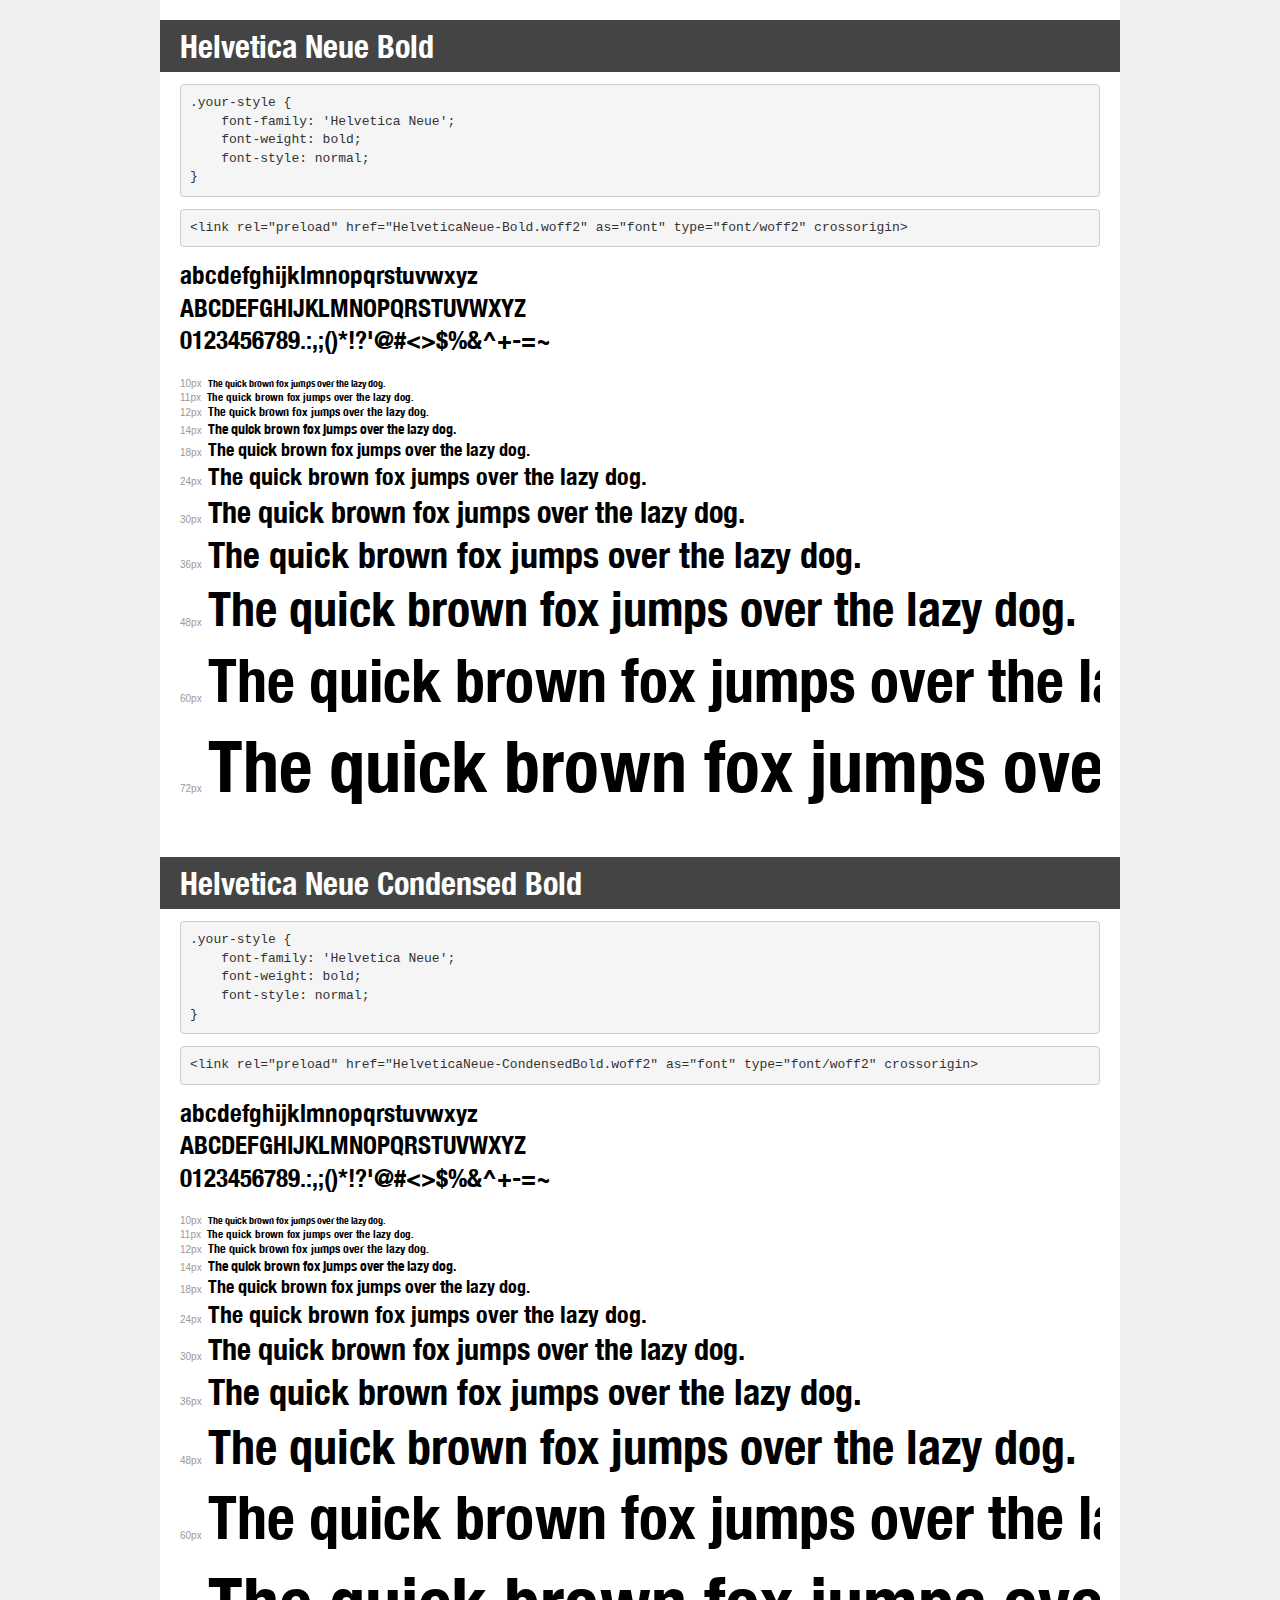
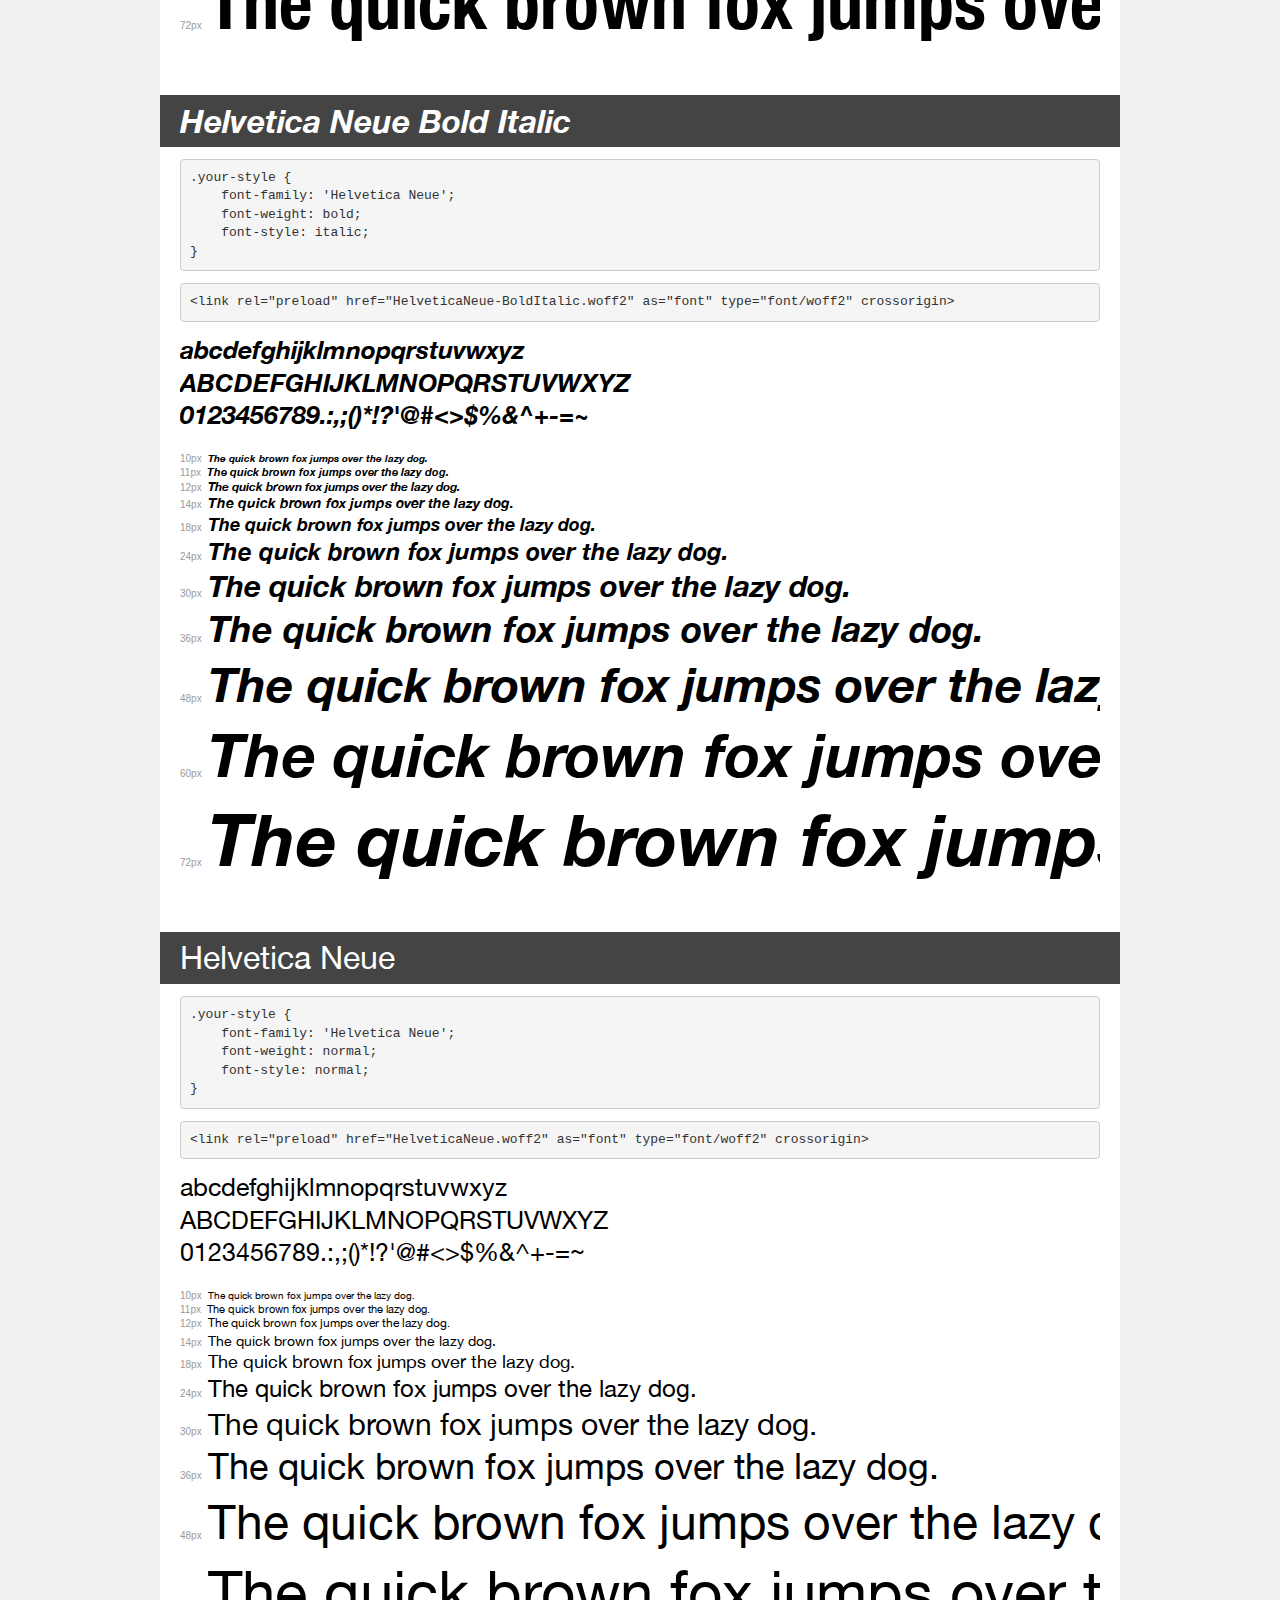
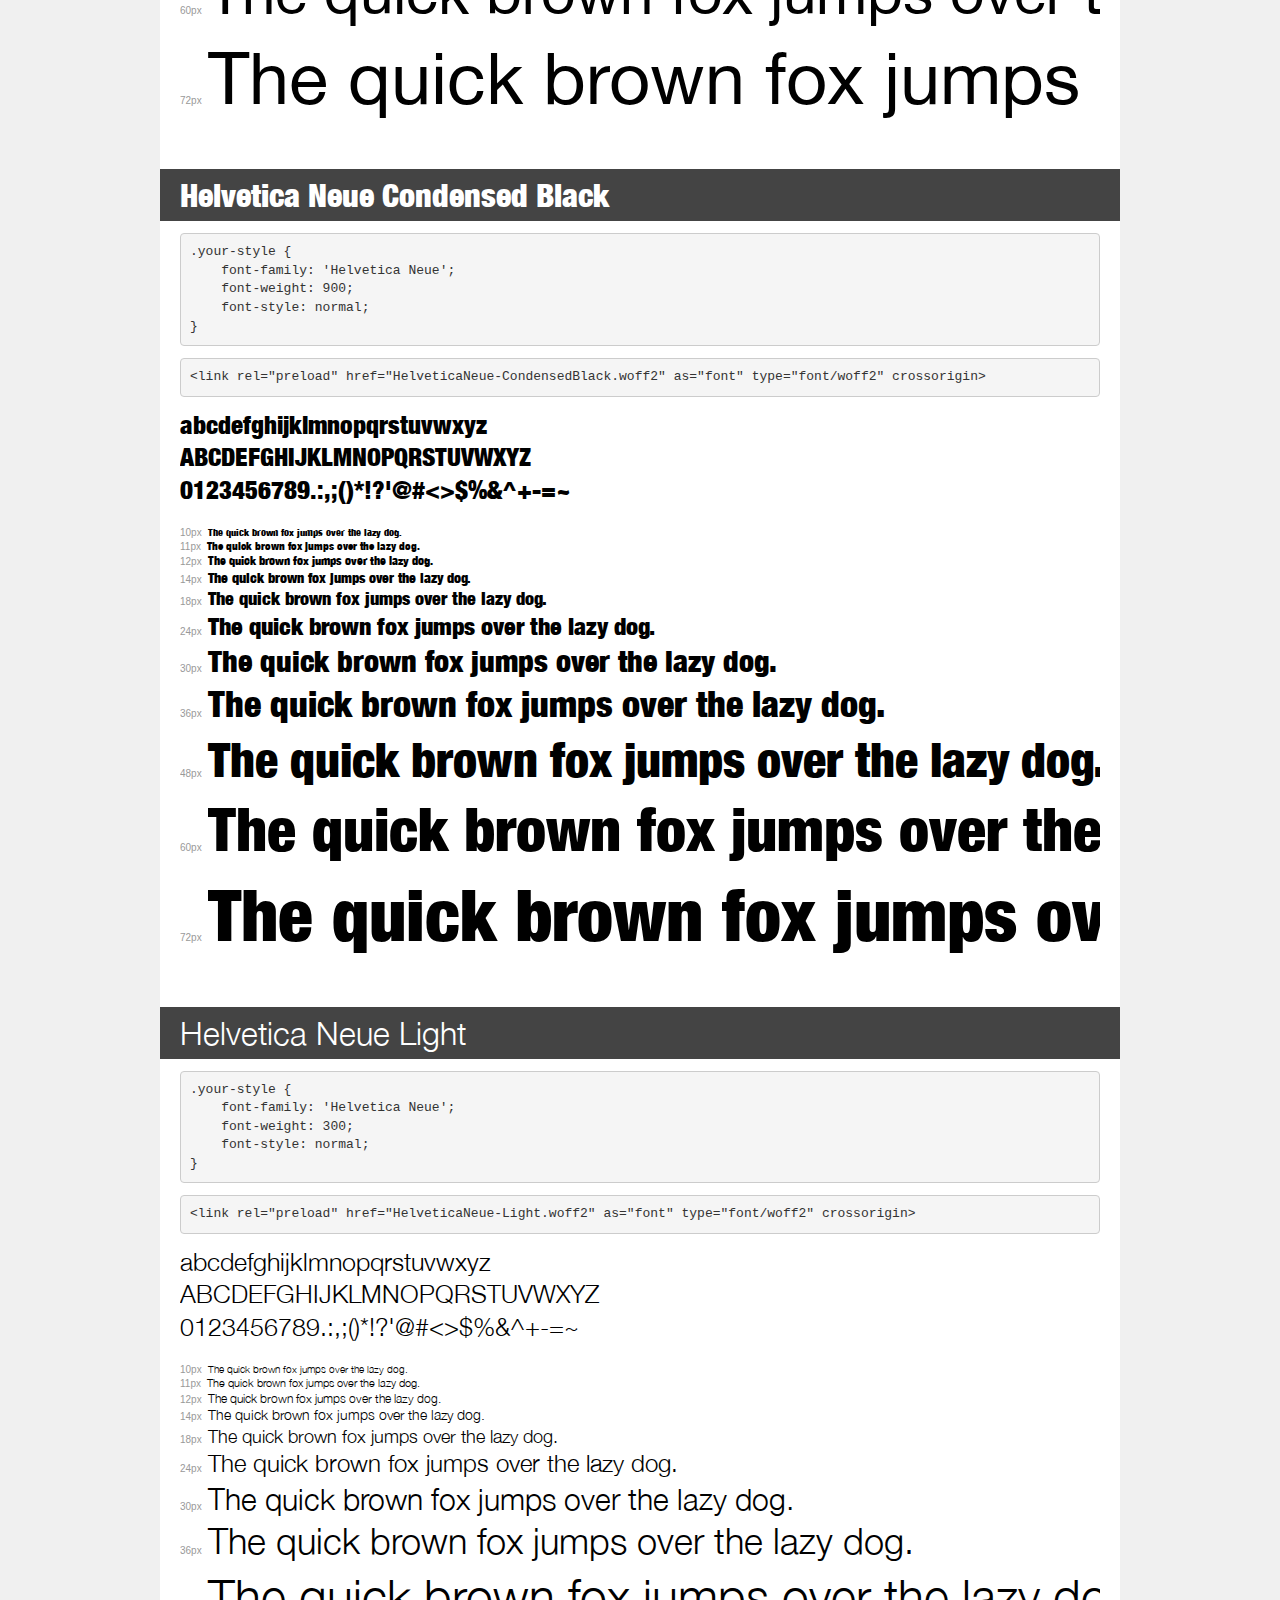
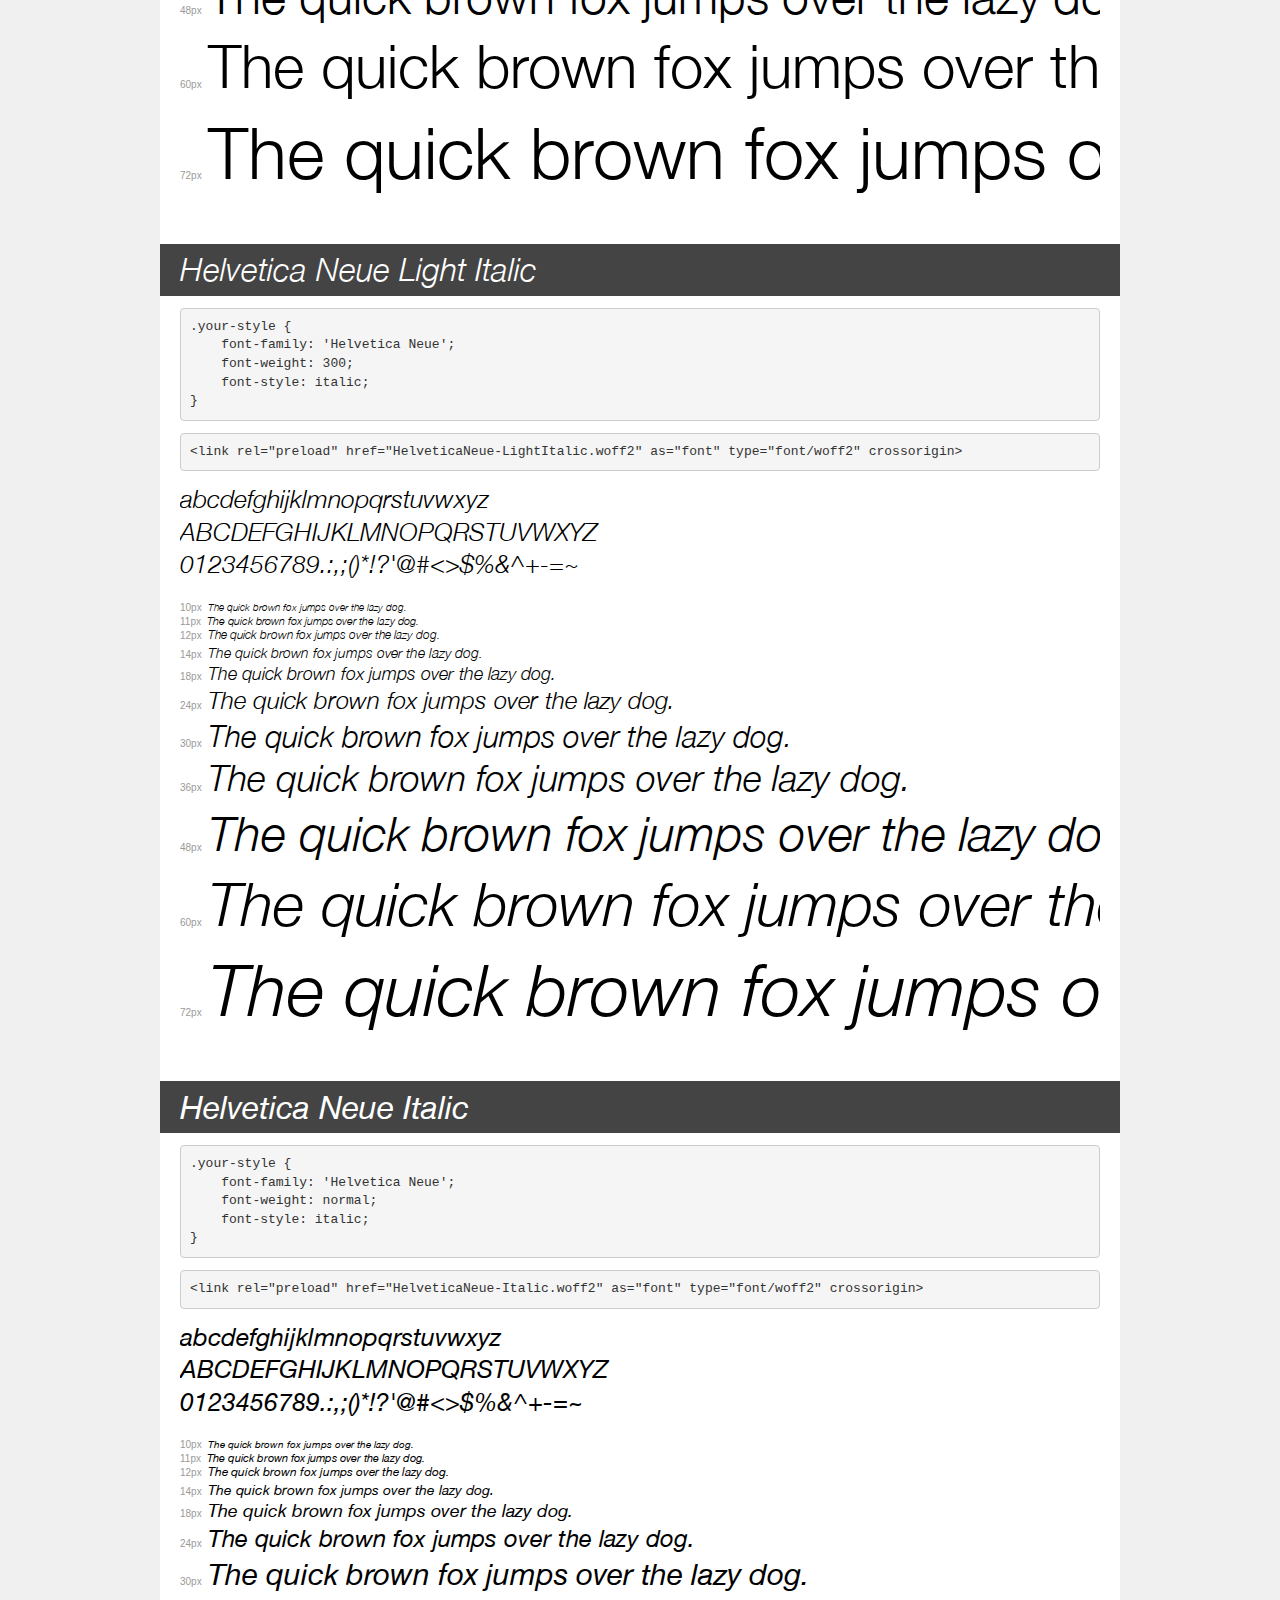
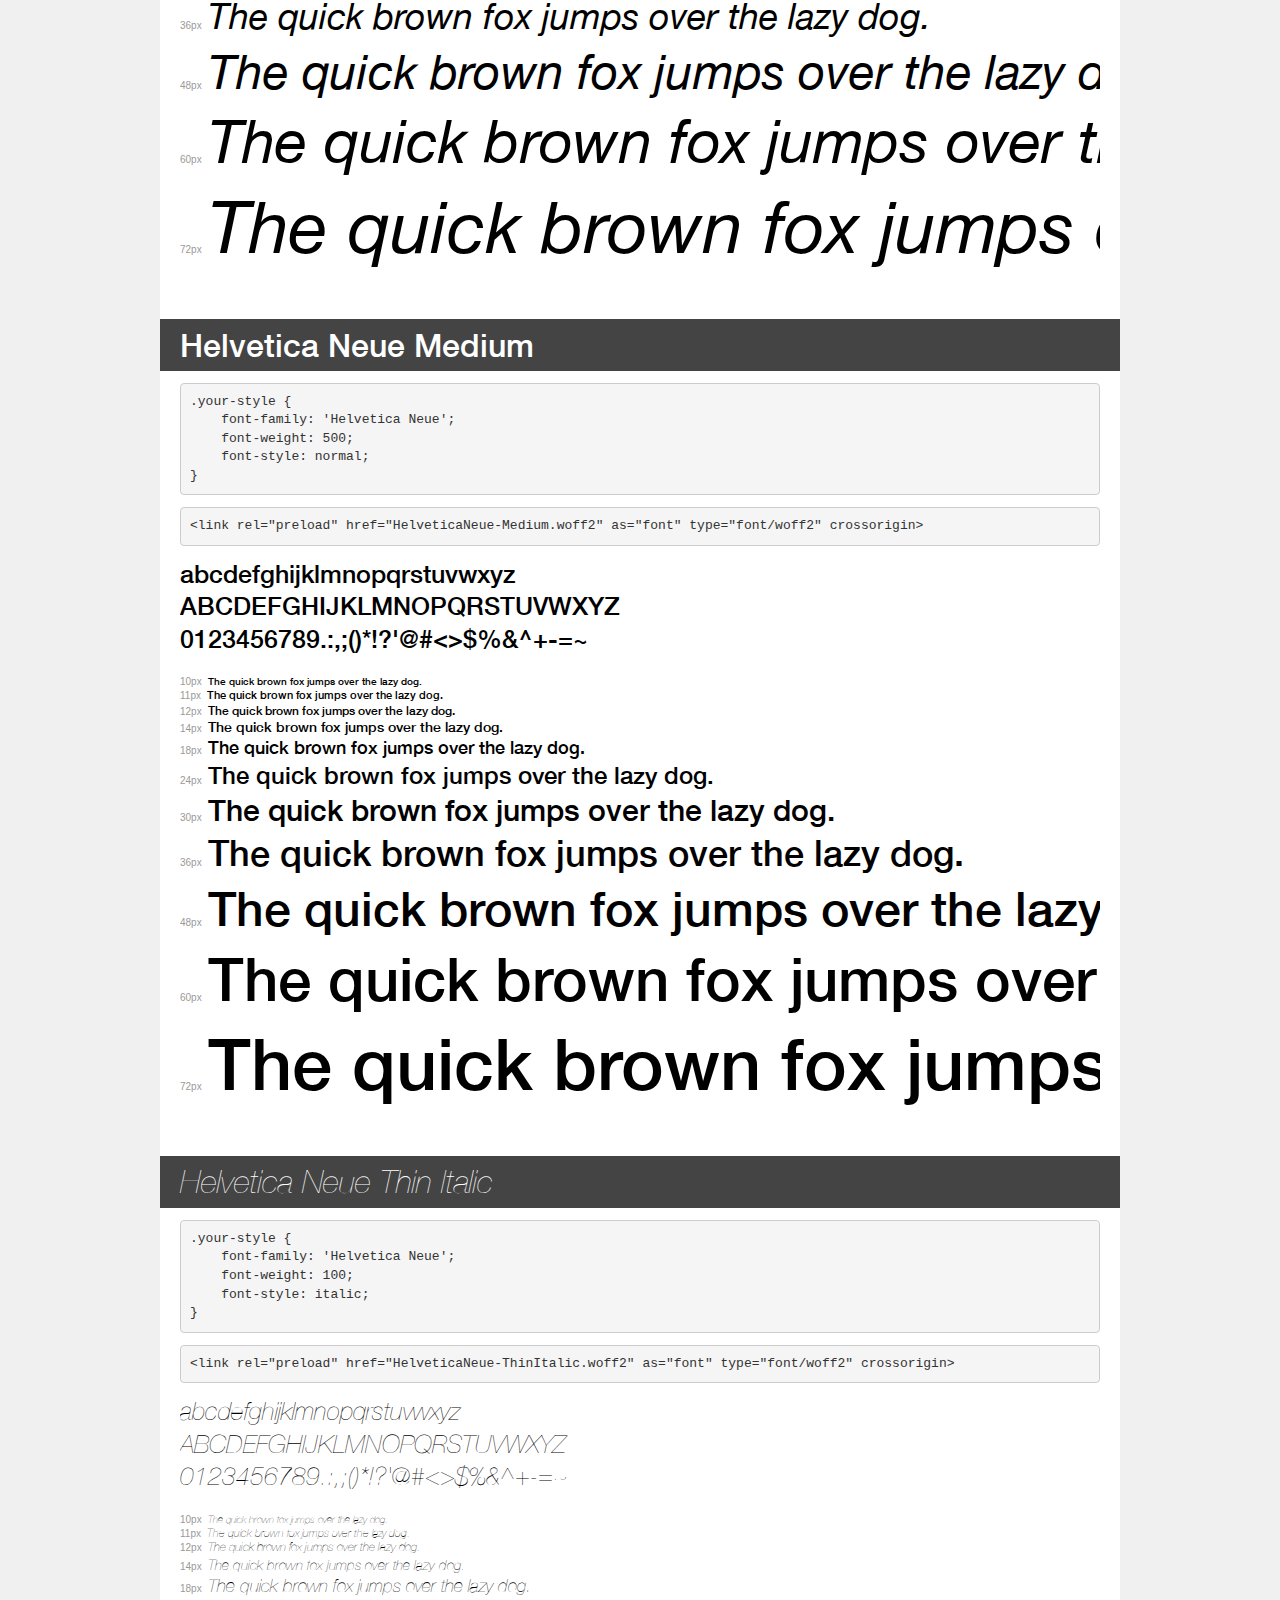
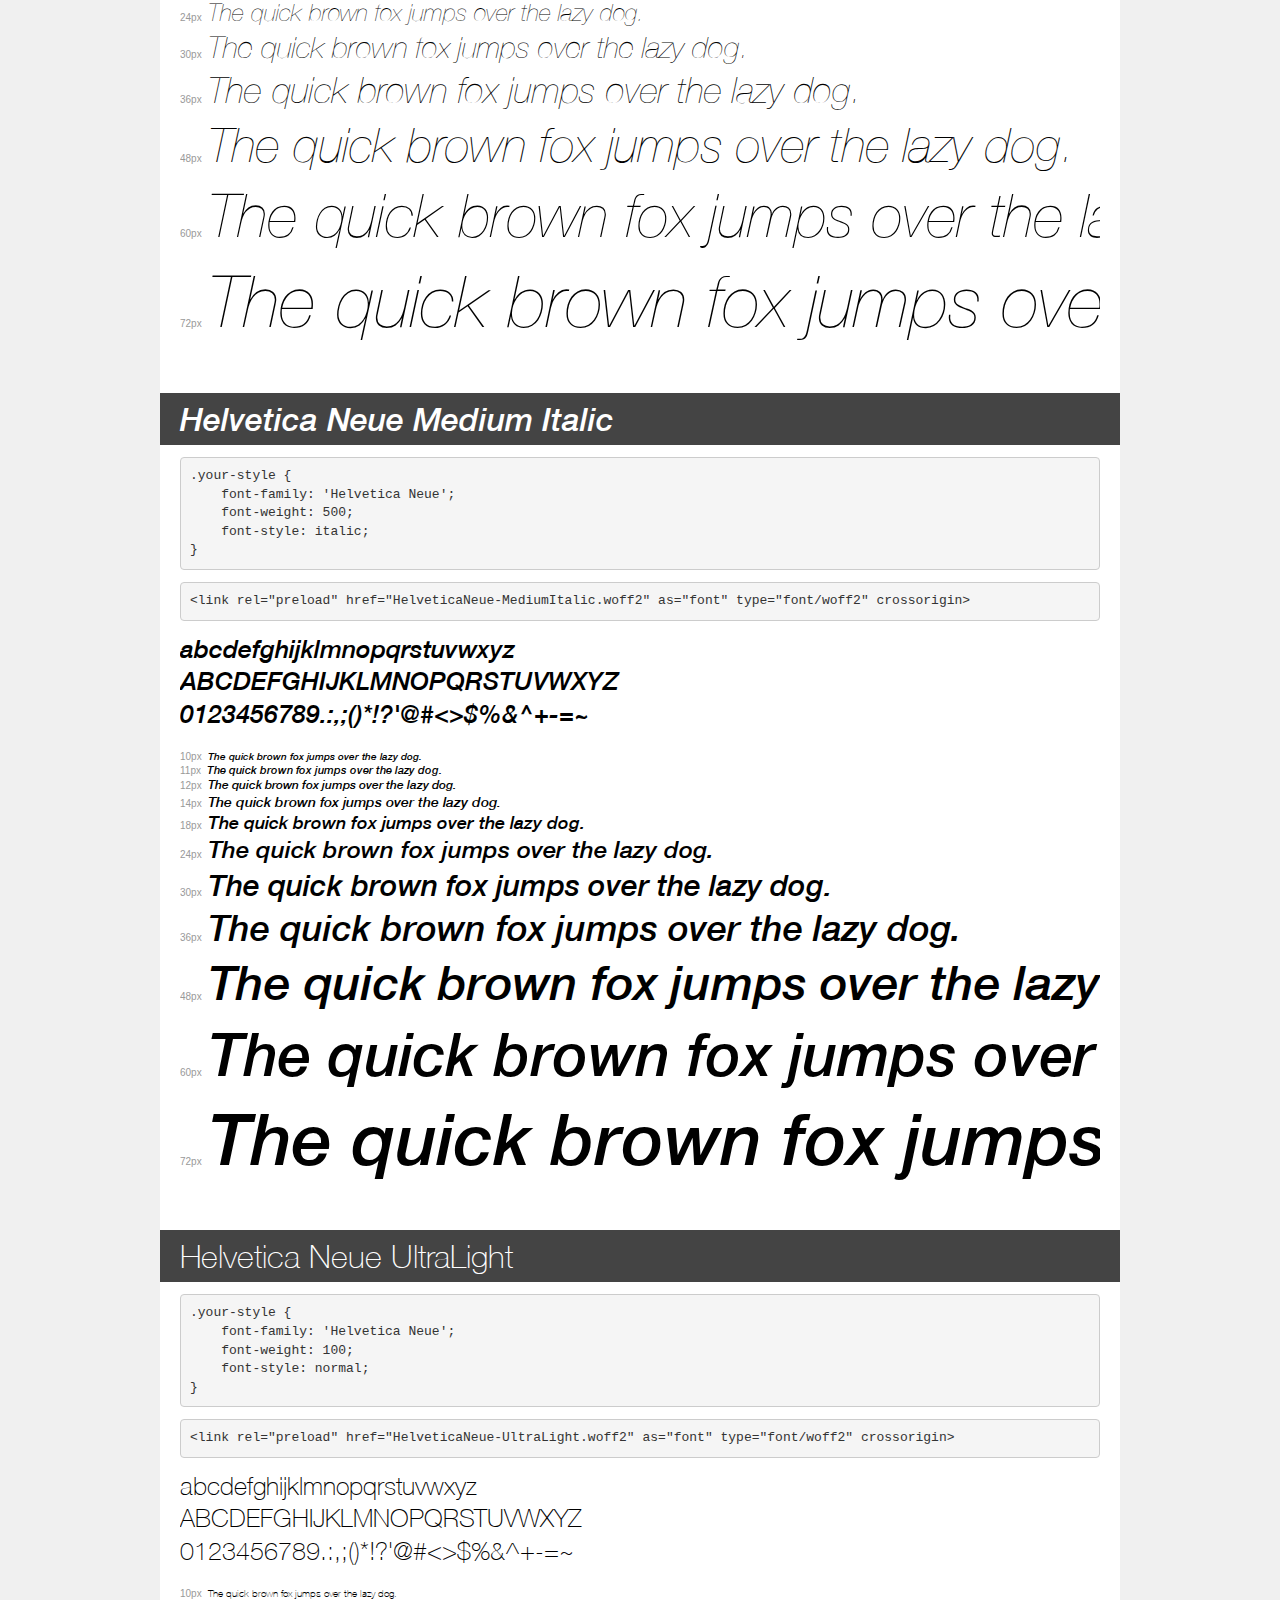
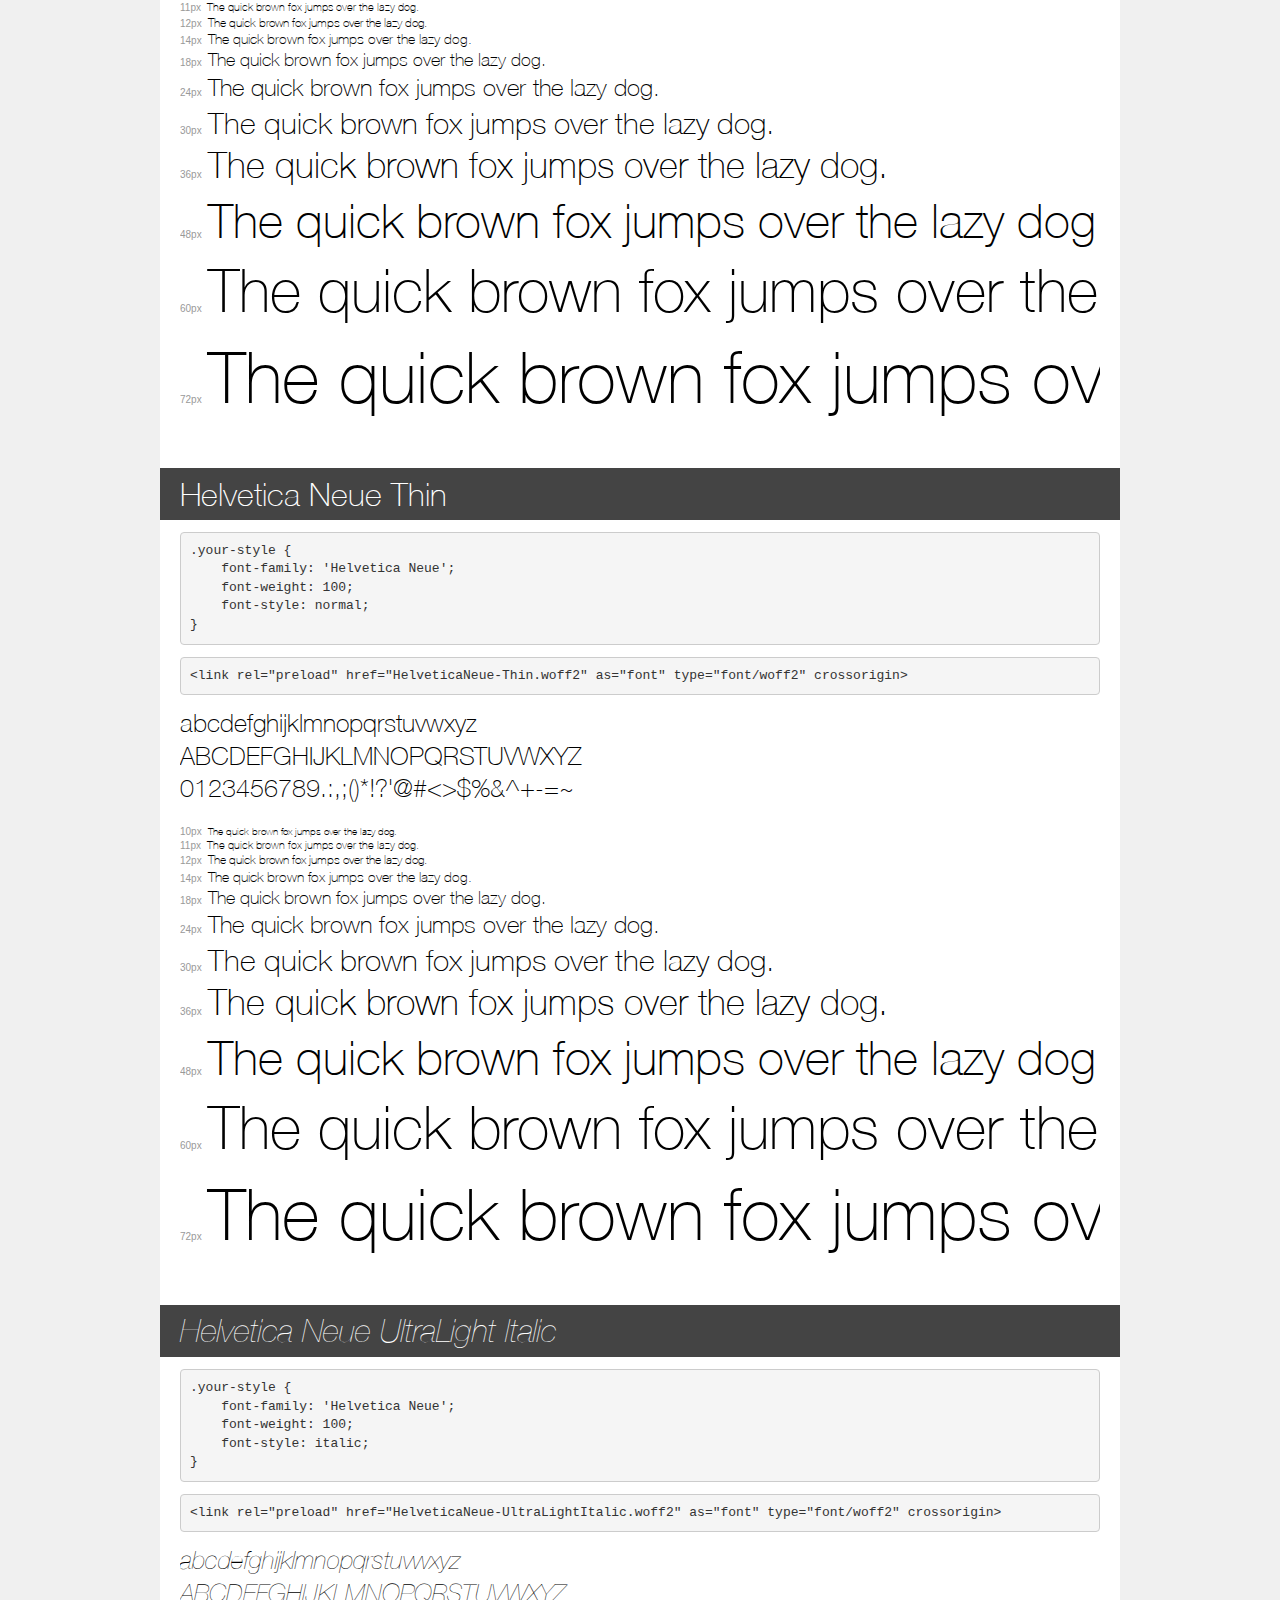
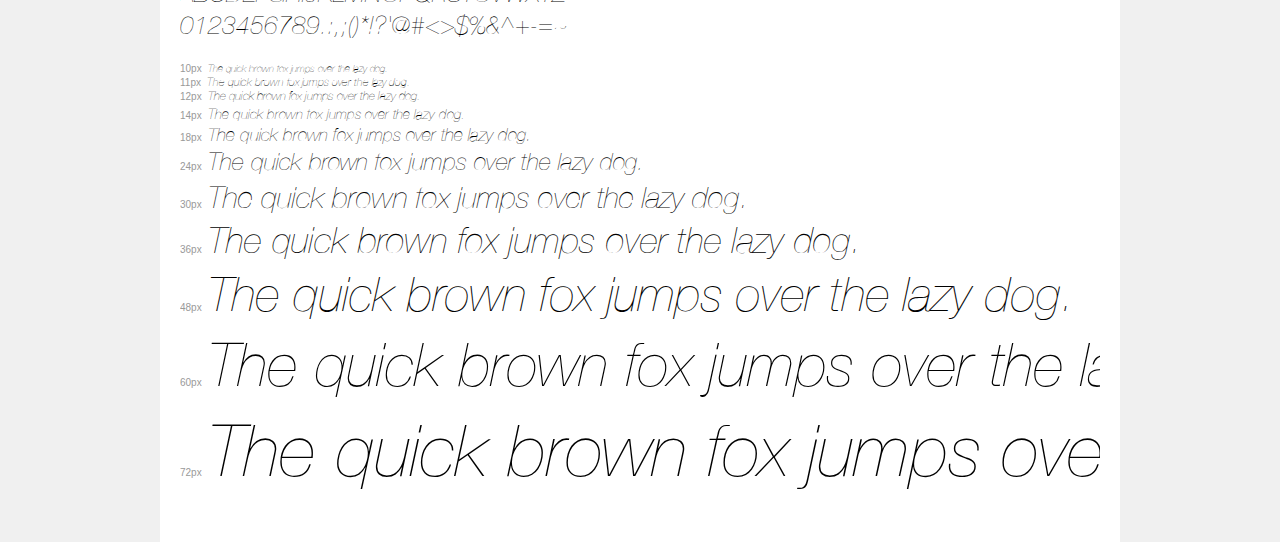
<file: font/HelveticaNeue-woff/demo.html>
<!DOCTYPE html>
<html lang="en">
<head>
    <meta charset="utf-8">
    <meta http-equiv="X-UA-Compatible" content="IE=edge">
    <meta name="viewport" content="width=device-width, initial-scale=1">
    <meta name="robots" content="noindex, noarchive">
    <meta name="format-detection" content="telephone=no">
    <title>Transfonter demo</title>
    <link href="stylesheet.css" rel="stylesheet">
    <style>
        /*
        http://meyerweb.com/eric/tools/css/reset/
        v2.0 | 20110126
        License: none (public domain)
        */
        html, body, div, span, applet, object, iframe,
        h1, h2, h3, h4, h5, h6, p, blockquote, pre,
        a, abbr, acronym, address, big, cite, code,
        del, dfn, em, img, ins, kbd, q, s, samp,
        small, strike, strong, sub, sup, tt, var,
        b, u, i, center,
        dl, dt, dd, ol, ul, li,
        fieldset, form, label, legend,
        table, caption, tbody, tfoot, thead, tr, th, td,
        article, aside, canvas, details, embed,
        figure, figcaption, footer, header, hgroup,
        menu, nav, output, ruby, section, summary,
        time, mark, audio, video {
            margin: 0;
            padding: 0;
            border: 0;
            font-size: 100%;
            font: inherit;
            vertical-align: baseline;
        }
        /* HTML5 display-role reset for older browsers */
        article, aside, details, figcaption, figure,
        footer, header, hgroup, menu, nav, section {
            display: block;
        }
        body {
            line-height: 1;
        }
        ol, ul {
            list-style: none;
        }
        blockquote, q {
            quotes: none;
        }
        blockquote:before, blockquote:after,
        q:before, q:after {
            content: '';
            content: none;
        }
        table {
            border-collapse: collapse;
            border-spacing: 0;
        }
        /* demo styles */
        body {
            background: #f0f0f0;
            color: #000;
        }
        .page {
            background: #fff;
            width: 920px;
            margin: 0 auto;
            padding: 20px 20px 0 20px;
            overflow: hidden;
        }
        .font-container {
            overflow-x: auto;
            overflow-y: hidden;
            margin-bottom: 40px;
            line-height: 1.3;
            white-space: nowrap;
            padding-bottom: 5px;
        }
        h1 {
            position: relative;
            background: #444;
            font-size: 32px;
            color: #fff;
            padding: 10px 20px;
            margin: 0 -20px 12px -20px;
        }
        .letters {
            font-size: 25px;
            margin-bottom: 20px;
        }
        .s10:before {
            content: '10px';
        }
        .s11:before {
            content: '11px';
        }
        .s12:before {
            content: '12px';
        }
        .s14:before {
            content: '14px';
        }
        .s18:before {
            content: '18px';
        }
        .s24:before {
            content: '24px';
        }
        .s30:before {
            content: '30px';
        }
        .s36:before {
            content: '36px';
        }
        .s48:before {
            content: '48px';
        }
        .s60:before {
            content: '60px';
        }
        .s72:before {
            content: '72px';
        }
        .s10:before, .s11:before, .s12:before, .s14:before,
        .s18:before, .s24:before, .s30:before, .s36:before,
        .s48:before, .s60:before, .s72:before {
            font-family: Arial, sans-serif;
            font-size: 10px;
            font-weight: normal;
            font-style: normal;
            color: #999;
            padding-right: 6px;
        }
        pre {
            display: block;
            padding: 9px;
            margin: 0 0 12px;
            font-family: Monaco, Menlo, Consolas, "Courier New", monospace;
            font-size: 13px;
            line-height: 1.428571429;
            color: #333;
            font-weight: normal;
            font-style: normal;
            background-color: #f5f5f5;
            border: 1px solid #ccc;
            overflow-x: auto;
            border-radius: 4px;
        }
        /* responsive */
        @media (max-width: 959px) {
            .page {
                width: auto;
                margin: 0;
            }
        }
    </style>
</head>
<body>
<div class="page">
    <div class="demo">
        <h1 style="font-family: 'Helvetica Neue'; font-weight: bold; font-style: normal;">Helvetica Neue Bold</h1>
        <pre title="Usage">.your-style {
    font-family: 'Helvetica Neue';
    font-weight: bold;
    font-style: normal;
}</pre>
        <pre title="Preload (optional)">
&lt;link rel=&quot;preload&quot; href=&quot;HelveticaNeue-Bold.woff2&quot; as=&quot;font&quot; type=&quot;font/woff2&quot; crossorigin&gt;</pre>
        <div class="font-container" style="font-family: 'Helvetica Neue'; font-weight: bold; font-style: normal;">
            <p class="letters">
                abcdefghijklmnopqrstuvwxyz<br>
ABCDEFGHIJKLMNOPQRSTUVWXYZ<br>
                0123456789.:,;()*!?'@#&lt;&gt;$%&^+-=~
            </p>
            <p class="s10" style="font-size: 10px;">The quick brown fox jumps over the lazy dog.</p>
            <p class="s11" style="font-size: 11px;">The quick brown fox jumps over the lazy dog.</p>
            <p class="s12" style="font-size: 12px;">The quick brown fox jumps over the lazy dog.</p>
            <p class="s14" style="font-size: 14px;">The quick brown fox jumps over the lazy dog.</p>
            <p class="s18" style="font-size: 18px;">The quick brown fox jumps over the lazy dog.</p>
            <p class="s24" style="font-size: 24px;">The quick brown fox jumps over the lazy dog.</p>
            <p class="s30" style="font-size: 30px;">The quick brown fox jumps over the lazy dog.</p>
            <p class="s36" style="font-size: 36px;">The quick brown fox jumps over the lazy dog.</p>
            <p class="s48" style="font-size: 48px;">The quick brown fox jumps over the lazy dog.</p>
            <p class="s60" style="font-size: 60px;">The quick brown fox jumps over the lazy dog.</p>
            <p class="s72" style="font-size: 72px;">The quick brown fox jumps over the lazy dog.</p>
        </div>
    </div>

    <div class="demo">
        <h1 style="font-family: 'Helvetica Neue'; font-weight: bold; font-style: normal;">Helvetica Neue Condensed Bold</h1>
        <pre title="Usage">.your-style {
    font-family: 'Helvetica Neue';
    font-weight: bold;
    font-style: normal;
}</pre>
        <pre title="Preload (optional)">
&lt;link rel=&quot;preload&quot; href=&quot;HelveticaNeue-CondensedBold.woff2&quot; as=&quot;font&quot; type=&quot;font/woff2&quot; crossorigin&gt;</pre>
        <div class="font-container" style="font-family: 'Helvetica Neue'; font-weight: bold; font-style: normal;">
            <p class="letters">
                abcdefghijklmnopqrstuvwxyz<br>
ABCDEFGHIJKLMNOPQRSTUVWXYZ<br>
                0123456789.:,;()*!?'@#&lt;&gt;$%&^+-=~
            </p>
            <p class="s10" style="font-size: 10px;">The quick brown fox jumps over the lazy dog.</p>
            <p class="s11" style="font-size: 11px;">The quick brown fox jumps over the lazy dog.</p>
            <p class="s12" style="font-size: 12px;">The quick brown fox jumps over the lazy dog.</p>
            <p class="s14" style="font-size: 14px;">The quick brown fox jumps over the lazy dog.</p>
            <p class="s18" style="font-size: 18px;">The quick brown fox jumps over the lazy dog.</p>
            <p class="s24" style="font-size: 24px;">The quick brown fox jumps over the lazy dog.</p>
            <p class="s30" style="font-size: 30px;">The quick brown fox jumps over the lazy dog.</p>
            <p class="s36" style="font-size: 36px;">The quick brown fox jumps over the lazy dog.</p>
            <p class="s48" style="font-size: 48px;">The quick brown fox jumps over the lazy dog.</p>
            <p class="s60" style="font-size: 60px;">The quick brown fox jumps over the lazy dog.</p>
            <p class="s72" style="font-size: 72px;">The quick brown fox jumps over the lazy dog.</p>
        </div>
    </div>

    <div class="demo">
        <h1 style="font-family: 'Helvetica Neue'; font-weight: bold; font-style: italic;">Helvetica Neue Bold Italic</h1>
        <pre title="Usage">.your-style {
    font-family: 'Helvetica Neue';
    font-weight: bold;
    font-style: italic;
}</pre>
        <pre title="Preload (optional)">
&lt;link rel=&quot;preload&quot; href=&quot;HelveticaNeue-BoldItalic.woff2&quot; as=&quot;font&quot; type=&quot;font/woff2&quot; crossorigin&gt;</pre>
        <div class="font-container" style="font-family: 'Helvetica Neue'; font-weight: bold; font-style: italic;">
            <p class="letters">
                abcdefghijklmnopqrstuvwxyz<br>
ABCDEFGHIJKLMNOPQRSTUVWXYZ<br>
                0123456789.:,;()*!?'@#&lt;&gt;$%&^+-=~
            </p>
            <p class="s10" style="font-size: 10px;">The quick brown fox jumps over the lazy dog.</p>
            <p class="s11" style="font-size: 11px;">The quick brown fox jumps over the lazy dog.</p>
            <p class="s12" style="font-size: 12px;">The quick brown fox jumps over the lazy dog.</p>
            <p class="s14" style="font-size: 14px;">The quick brown fox jumps over the lazy dog.</p>
            <p class="s18" style="font-size: 18px;">The quick brown fox jumps over the lazy dog.</p>
            <p class="s24" style="font-size: 24px;">The quick brown fox jumps over the lazy dog.</p>
            <p class="s30" style="font-size: 30px;">The quick brown fox jumps over the lazy dog.</p>
            <p class="s36" style="font-size: 36px;">The quick brown fox jumps over the lazy dog.</p>
            <p class="s48" style="font-size: 48px;">The quick brown fox jumps over the lazy dog.</p>
            <p class="s60" style="font-size: 60px;">The quick brown fox jumps over the lazy dog.</p>
            <p class="s72" style="font-size: 72px;">The quick brown fox jumps over the lazy dog.</p>
        </div>
    </div>

    <div class="demo">
        <h1 style="font-family: 'Helvetica Neue'; font-weight: normal; font-style: normal;">Helvetica Neue</h1>
        <pre title="Usage">.your-style {
    font-family: 'Helvetica Neue';
    font-weight: normal;
    font-style: normal;
}</pre>
        <pre title="Preload (optional)">
&lt;link rel=&quot;preload&quot; href=&quot;HelveticaNeue.woff2&quot; as=&quot;font&quot; type=&quot;font/woff2&quot; crossorigin&gt;</pre>
        <div class="font-container" style="font-family: 'Helvetica Neue'; font-weight: normal; font-style: normal;">
            <p class="letters">
                abcdefghijklmnopqrstuvwxyz<br>
ABCDEFGHIJKLMNOPQRSTUVWXYZ<br>
                0123456789.:,;()*!?'@#&lt;&gt;$%&^+-=~
            </p>
            <p class="s10" style="font-size: 10px;">The quick brown fox jumps over the lazy dog.</p>
            <p class="s11" style="font-size: 11px;">The quick brown fox jumps over the lazy dog.</p>
            <p class="s12" style="font-size: 12px;">The quick brown fox jumps over the lazy dog.</p>
            <p class="s14" style="font-size: 14px;">The quick brown fox jumps over the lazy dog.</p>
            <p class="s18" style="font-size: 18px;">The quick brown fox jumps over the lazy dog.</p>
            <p class="s24" style="font-size: 24px;">The quick brown fox jumps over the lazy dog.</p>
            <p class="s30" style="font-size: 30px;">The quick brown fox jumps over the lazy dog.</p>
            <p class="s36" style="font-size: 36px;">The quick brown fox jumps over the lazy dog.</p>
            <p class="s48" style="font-size: 48px;">The quick brown fox jumps over the lazy dog.</p>
            <p class="s60" style="font-size: 60px;">The quick brown fox jumps over the lazy dog.</p>
            <p class="s72" style="font-size: 72px;">The quick brown fox jumps over the lazy dog.</p>
        </div>
    </div>

    <div class="demo">
        <h1 style="font-family: 'Helvetica Neue'; font-weight: 900; font-style: normal;">Helvetica Neue Condensed Black</h1>
        <pre title="Usage">.your-style {
    font-family: 'Helvetica Neue';
    font-weight: 900;
    font-style: normal;
}</pre>
        <pre title="Preload (optional)">
&lt;link rel=&quot;preload&quot; href=&quot;HelveticaNeue-CondensedBlack.woff2&quot; as=&quot;font&quot; type=&quot;font/woff2&quot; crossorigin&gt;</pre>
        <div class="font-container" style="font-family: 'Helvetica Neue'; font-weight: 900; font-style: normal;">
            <p class="letters">
                abcdefghijklmnopqrstuvwxyz<br>
ABCDEFGHIJKLMNOPQRSTUVWXYZ<br>
                0123456789.:,;()*!?'@#&lt;&gt;$%&^+-=~
            </p>
            <p class="s10" style="font-size: 10px;">The quick brown fox jumps over the lazy dog.</p>
            <p class="s11" style="font-size: 11px;">The quick brown fox jumps over the lazy dog.</p>
            <p class="s12" style="font-size: 12px;">The quick brown fox jumps over the lazy dog.</p>
            <p class="s14" style="font-size: 14px;">The quick brown fox jumps over the lazy dog.</p>
            <p class="s18" style="font-size: 18px;">The quick brown fox jumps over the lazy dog.</p>
            <p class="s24" style="font-size: 24px;">The quick brown fox jumps over the lazy dog.</p>
            <p class="s30" style="font-size: 30px;">The quick brown fox jumps over the lazy dog.</p>
            <p class="s36" style="font-size: 36px;">The quick brown fox jumps over the lazy dog.</p>
            <p class="s48" style="font-size: 48px;">The quick brown fox jumps over the lazy dog.</p>
            <p class="s60" style="font-size: 60px;">The quick brown fox jumps over the lazy dog.</p>
            <p class="s72" style="font-size: 72px;">The quick brown fox jumps over the lazy dog.</p>
        </div>
    </div>

    <div class="demo">
        <h1 style="font-family: 'Helvetica Neue'; font-weight: 300; font-style: normal;">Helvetica Neue Light</h1>
        <pre title="Usage">.your-style {
    font-family: 'Helvetica Neue';
    font-weight: 300;
    font-style: normal;
}</pre>
        <pre title="Preload (optional)">
&lt;link rel=&quot;preload&quot; href=&quot;HelveticaNeue-Light.woff2&quot; as=&quot;font&quot; type=&quot;font/woff2&quot; crossorigin&gt;</pre>
        <div class="font-container" style="font-family: 'Helvetica Neue'; font-weight: 300; font-style: normal;">
            <p class="letters">
                abcdefghijklmnopqrstuvwxyz<br>
ABCDEFGHIJKLMNOPQRSTUVWXYZ<br>
                0123456789.:,;()*!?'@#&lt;&gt;$%&^+-=~
            </p>
            <p class="s10" style="font-size: 10px;">The quick brown fox jumps over the lazy dog.</p>
            <p class="s11" style="font-size: 11px;">The quick brown fox jumps over the lazy dog.</p>
            <p class="s12" style="font-size: 12px;">The quick brown fox jumps over the lazy dog.</p>
            <p class="s14" style="font-size: 14px;">The quick brown fox jumps over the lazy dog.</p>
            <p class="s18" style="font-size: 18px;">The quick brown fox jumps over the lazy dog.</p>
            <p class="s24" style="font-size: 24px;">The quick brown fox jumps over the lazy dog.</p>
            <p class="s30" style="font-size: 30px;">The quick brown fox jumps over the lazy dog.</p>
            <p class="s36" style="font-size: 36px;">The quick brown fox jumps over the lazy dog.</p>
            <p class="s48" style="font-size: 48px;">The quick brown fox jumps over the lazy dog.</p>
            <p class="s60" style="font-size: 60px;">The quick brown fox jumps over the lazy dog.</p>
            <p class="s72" style="font-size: 72px;">The quick brown fox jumps over the lazy dog.</p>
        </div>
    </div>

    <div class="demo">
        <h1 style="font-family: 'Helvetica Neue'; font-weight: 300; font-style: italic;">Helvetica Neue Light Italic</h1>
        <pre title="Usage">.your-style {
    font-family: 'Helvetica Neue';
    font-weight: 300;
    font-style: italic;
}</pre>
        <pre title="Preload (optional)">
&lt;link rel=&quot;preload&quot; href=&quot;HelveticaNeue-LightItalic.woff2&quot; as=&quot;font&quot; type=&quot;font/woff2&quot; crossorigin&gt;</pre>
        <div class="font-container" style="font-family: 'Helvetica Neue'; font-weight: 300; font-style: italic;">
            <p class="letters">
                abcdefghijklmnopqrstuvwxyz<br>
ABCDEFGHIJKLMNOPQRSTUVWXYZ<br>
                0123456789.:,;()*!?'@#&lt;&gt;$%&^+-=~
            </p>
            <p class="s10" style="font-size: 10px;">The quick brown fox jumps over the lazy dog.</p>
            <p class="s11" style="font-size: 11px;">The quick brown fox jumps over the lazy dog.</p>
            <p class="s12" style="font-size: 12px;">The quick brown fox jumps over the lazy dog.</p>
            <p class="s14" style="font-size: 14px;">The quick brown fox jumps over the lazy dog.</p>
            <p class="s18" style="font-size: 18px;">The quick brown fox jumps over the lazy dog.</p>
            <p class="s24" style="font-size: 24px;">The quick brown fox jumps over the lazy dog.</p>
            <p class="s30" style="font-size: 30px;">The quick brown fox jumps over the lazy dog.</p>
            <p class="s36" style="font-size: 36px;">The quick brown fox jumps over the lazy dog.</p>
            <p class="s48" style="font-size: 48px;">The quick brown fox jumps over the lazy dog.</p>
            <p class="s60" style="font-size: 60px;">The quick brown fox jumps over the lazy dog.</p>
            <p class="s72" style="font-size: 72px;">The quick brown fox jumps over the lazy dog.</p>
        </div>
    </div>

    <div class="demo">
        <h1 style="font-family: 'Helvetica Neue'; font-weight: normal; font-style: italic;">Helvetica Neue Italic</h1>
        <pre title="Usage">.your-style {
    font-family: 'Helvetica Neue';
    font-weight: normal;
    font-style: italic;
}</pre>
        <pre title="Preload (optional)">
&lt;link rel=&quot;preload&quot; href=&quot;HelveticaNeue-Italic.woff2&quot; as=&quot;font&quot; type=&quot;font/woff2&quot; crossorigin&gt;</pre>
        <div class="font-container" style="font-family: 'Helvetica Neue'; font-weight: normal; font-style: italic;">
            <p class="letters">
                abcdefghijklmnopqrstuvwxyz<br>
ABCDEFGHIJKLMNOPQRSTUVWXYZ<br>
                0123456789.:,;()*!?'@#&lt;&gt;$%&^+-=~
            </p>
            <p class="s10" style="font-size: 10px;">The quick brown fox jumps over the lazy dog.</p>
            <p class="s11" style="font-size: 11px;">The quick brown fox jumps over the lazy dog.</p>
            <p class="s12" style="font-size: 12px;">The quick brown fox jumps over the lazy dog.</p>
            <p class="s14" style="font-size: 14px;">The quick brown fox jumps over the lazy dog.</p>
            <p class="s18" style="font-size: 18px;">The quick brown fox jumps over the lazy dog.</p>
            <p class="s24" style="font-size: 24px;">The quick brown fox jumps over the lazy dog.</p>
            <p class="s30" style="font-size: 30px;">The quick brown fox jumps over the lazy dog.</p>
            <p class="s36" style="font-size: 36px;">The quick brown fox jumps over the lazy dog.</p>
            <p class="s48" style="font-size: 48px;">The quick brown fox jumps over the lazy dog.</p>
            <p class="s60" style="font-size: 60px;">The quick brown fox jumps over the lazy dog.</p>
            <p class="s72" style="font-size: 72px;">The quick brown fox jumps over the lazy dog.</p>
        </div>
    </div>

    <div class="demo">
        <h1 style="font-family: 'Helvetica Neue'; font-weight: 500; font-style: normal;">Helvetica Neue Medium</h1>
        <pre title="Usage">.your-style {
    font-family: 'Helvetica Neue';
    font-weight: 500;
    font-style: normal;
}</pre>
        <pre title="Preload (optional)">
&lt;link rel=&quot;preload&quot; href=&quot;HelveticaNeue-Medium.woff2&quot; as=&quot;font&quot; type=&quot;font/woff2&quot; crossorigin&gt;</pre>
        <div class="font-container" style="font-family: 'Helvetica Neue'; font-weight: 500; font-style: normal;">
            <p class="letters">
                abcdefghijklmnopqrstuvwxyz<br>
ABCDEFGHIJKLMNOPQRSTUVWXYZ<br>
                0123456789.:,;()*!?'@#&lt;&gt;$%&^+-=~
            </p>
            <p class="s10" style="font-size: 10px;">The quick brown fox jumps over the lazy dog.</p>
            <p class="s11" style="font-size: 11px;">The quick brown fox jumps over the lazy dog.</p>
            <p class="s12" style="font-size: 12px;">The quick brown fox jumps over the lazy dog.</p>
            <p class="s14" style="font-size: 14px;">The quick brown fox jumps over the lazy dog.</p>
            <p class="s18" style="font-size: 18px;">The quick brown fox jumps over the lazy dog.</p>
            <p class="s24" style="font-size: 24px;">The quick brown fox jumps over the lazy dog.</p>
            <p class="s30" style="font-size: 30px;">The quick brown fox jumps over the lazy dog.</p>
            <p class="s36" style="font-size: 36px;">The quick brown fox jumps over the lazy dog.</p>
            <p class="s48" style="font-size: 48px;">The quick brown fox jumps over the lazy dog.</p>
            <p class="s60" style="font-size: 60px;">The quick brown fox jumps over the lazy dog.</p>
            <p class="s72" style="font-size: 72px;">The quick brown fox jumps over the lazy dog.</p>
        </div>
    </div>

    <div class="demo">
        <h1 style="font-family: 'Helvetica Neue'; font-weight: 100; font-style: italic;">Helvetica Neue Thin Italic</h1>
        <pre title="Usage">.your-style {
    font-family: 'Helvetica Neue';
    font-weight: 100;
    font-style: italic;
}</pre>
        <pre title="Preload (optional)">
&lt;link rel=&quot;preload&quot; href=&quot;HelveticaNeue-ThinItalic.woff2&quot; as=&quot;font&quot; type=&quot;font/woff2&quot; crossorigin&gt;</pre>
        <div class="font-container" style="font-family: 'Helvetica Neue'; font-weight: 100; font-style: italic;">
            <p class="letters">
                abcdefghijklmnopqrstuvwxyz<br>
ABCDEFGHIJKLMNOPQRSTUVWXYZ<br>
                0123456789.:,;()*!?'@#&lt;&gt;$%&^+-=~
            </p>
            <p class="s10" style="font-size: 10px;">The quick brown fox jumps over the lazy dog.</p>
            <p class="s11" style="font-size: 11px;">The quick brown fox jumps over the lazy dog.</p>
            <p class="s12" style="font-size: 12px;">The quick brown fox jumps over the lazy dog.</p>
            <p class="s14" style="font-size: 14px;">The quick brown fox jumps over the lazy dog.</p>
            <p class="s18" style="font-size: 18px;">The quick brown fox jumps over the lazy dog.</p>
            <p class="s24" style="font-size: 24px;">The quick brown fox jumps over the lazy dog.</p>
            <p class="s30" style="font-size: 30px;">The quick brown fox jumps over the lazy dog.</p>
            <p class="s36" style="font-size: 36px;">The quick brown fox jumps over the lazy dog.</p>
            <p class="s48" style="font-size: 48px;">The quick brown fox jumps over the lazy dog.</p>
            <p class="s60" style="font-size: 60px;">The quick brown fox jumps over the lazy dog.</p>
            <p class="s72" style="font-size: 72px;">The quick brown fox jumps over the lazy dog.</p>
        </div>
    </div>

    <div class="demo">
        <h1 style="font-family: 'Helvetica Neue'; font-weight: 500; font-style: italic;">Helvetica Neue Medium Italic</h1>
        <pre title="Usage">.your-style {
    font-family: 'Helvetica Neue';
    font-weight: 500;
    font-style: italic;
}</pre>
        <pre title="Preload (optional)">
&lt;link rel=&quot;preload&quot; href=&quot;HelveticaNeue-MediumItalic.woff2&quot; as=&quot;font&quot; type=&quot;font/woff2&quot; crossorigin&gt;</pre>
        <div class="font-container" style="font-family: 'Helvetica Neue'; font-weight: 500; font-style: italic;">
            <p class="letters">
                abcdefghijklmnopqrstuvwxyz<br>
ABCDEFGHIJKLMNOPQRSTUVWXYZ<br>
                0123456789.:,;()*!?'@#&lt;&gt;$%&^+-=~
            </p>
            <p class="s10" style="font-size: 10px;">The quick brown fox jumps over the lazy dog.</p>
            <p class="s11" style="font-size: 11px;">The quick brown fox jumps over the lazy dog.</p>
            <p class="s12" style="font-size: 12px;">The quick brown fox jumps over the lazy dog.</p>
            <p class="s14" style="font-size: 14px;">The quick brown fox jumps over the lazy dog.</p>
            <p class="s18" style="font-size: 18px;">The quick brown fox jumps over the lazy dog.</p>
            <p class="s24" style="font-size: 24px;">The quick brown fox jumps over the lazy dog.</p>
            <p class="s30" style="font-size: 30px;">The quick brown fox jumps over the lazy dog.</p>
            <p class="s36" style="font-size: 36px;">The quick brown fox jumps over the lazy dog.</p>
            <p class="s48" style="font-size: 48px;">The quick brown fox jumps over the lazy dog.</p>
            <p class="s60" style="font-size: 60px;">The quick brown fox jumps over the lazy dog.</p>
            <p class="s72" style="font-size: 72px;">The quick brown fox jumps over the lazy dog.</p>
        </div>
    </div>

    <div class="demo">
        <h1 style="font-family: 'Helvetica Neue'; font-weight: 100; font-style: normal;">Helvetica Neue UltraLight</h1>
        <pre title="Usage">.your-style {
    font-family: 'Helvetica Neue';
    font-weight: 100;
    font-style: normal;
}</pre>
        <pre title="Preload (optional)">
&lt;link rel=&quot;preload&quot; href=&quot;HelveticaNeue-UltraLight.woff2&quot; as=&quot;font&quot; type=&quot;font/woff2&quot; crossorigin&gt;</pre>
        <div class="font-container" style="font-family: 'Helvetica Neue'; font-weight: 100; font-style: normal;">
            <p class="letters">
                abcdefghijklmnopqrstuvwxyz<br>
ABCDEFGHIJKLMNOPQRSTUVWXYZ<br>
                0123456789.:,;()*!?'@#&lt;&gt;$%&^+-=~
            </p>
            <p class="s10" style="font-size: 10px;">The quick brown fox jumps over the lazy dog.</p>
            <p class="s11" style="font-size: 11px;">The quick brown fox jumps over the lazy dog.</p>
            <p class="s12" style="font-size: 12px;">The quick brown fox jumps over the lazy dog.</p>
            <p class="s14" style="font-size: 14px;">The quick brown fox jumps over the lazy dog.</p>
            <p class="s18" style="font-size: 18px;">The quick brown fox jumps over the lazy dog.</p>
            <p class="s24" style="font-size: 24px;">The quick brown fox jumps over the lazy dog.</p>
            <p class="s30" style="font-size: 30px;">The quick brown fox jumps over the lazy dog.</p>
            <p class="s36" style="font-size: 36px;">The quick brown fox jumps over the lazy dog.</p>
            <p class="s48" style="font-size: 48px;">The quick brown fox jumps over the lazy dog.</p>
            <p class="s60" style="font-size: 60px;">The quick brown fox jumps over the lazy dog.</p>
            <p class="s72" style="font-size: 72px;">The quick brown fox jumps over the lazy dog.</p>
        </div>
    </div>

    <div class="demo">
        <h1 style="font-family: 'Helvetica Neue'; font-weight: 100; font-style: normal;">Helvetica Neue Thin</h1>
        <pre title="Usage">.your-style {
    font-family: 'Helvetica Neue';
    font-weight: 100;
    font-style: normal;
}</pre>
        <pre title="Preload (optional)">
&lt;link rel=&quot;preload&quot; href=&quot;HelveticaNeue-Thin.woff2&quot; as=&quot;font&quot; type=&quot;font/woff2&quot; crossorigin&gt;</pre>
        <div class="font-container" style="font-family: 'Helvetica Neue'; font-weight: 100; font-style: normal;">
            <p class="letters">
                abcdefghijklmnopqrstuvwxyz<br>
ABCDEFGHIJKLMNOPQRSTUVWXYZ<br>
                0123456789.:,;()*!?'@#&lt;&gt;$%&^+-=~
            </p>
            <p class="s10" style="font-size: 10px;">The quick brown fox jumps over the lazy dog.</p>
            <p class="s11" style="font-size: 11px;">The quick brown fox jumps over the lazy dog.</p>
            <p class="s12" style="font-size: 12px;">The quick brown fox jumps over the lazy dog.</p>
            <p class="s14" style="font-size: 14px;">The quick brown fox jumps over the lazy dog.</p>
            <p class="s18" style="font-size: 18px;">The quick brown fox jumps over the lazy dog.</p>
            <p class="s24" style="font-size: 24px;">The quick brown fox jumps over the lazy dog.</p>
            <p class="s30" style="font-size: 30px;">The quick brown fox jumps over the lazy dog.</p>
            <p class="s36" style="font-size: 36px;">The quick brown fox jumps over the lazy dog.</p>
            <p class="s48" style="font-size: 48px;">The quick brown fox jumps over the lazy dog.</p>
            <p class="s60" style="font-size: 60px;">The quick brown fox jumps over the lazy dog.</p>
            <p class="s72" style="font-size: 72px;">The quick brown fox jumps over the lazy dog.</p>
        </div>
    </div>

    <div class="demo">
        <h1 style="font-family: 'Helvetica Neue'; font-weight: 100; font-style: italic;">Helvetica Neue UltraLight Italic</h1>
        <pre title="Usage">.your-style {
    font-family: 'Helvetica Neue';
    font-weight: 100;
    font-style: italic;
}</pre>
        <pre title="Preload (optional)">
&lt;link rel=&quot;preload&quot; href=&quot;HelveticaNeue-UltraLightItalic.woff2&quot; as=&quot;font&quot; type=&quot;font/woff2&quot; crossorigin&gt;</pre>
        <div class="font-container" style="font-family: 'Helvetica Neue'; font-weight: 100; font-style: italic;">
            <p class="letters">
                abcdefghijklmnopqrstuvwxyz<br>
ABCDEFGHIJKLMNOPQRSTUVWXYZ<br>
                0123456789.:,;()*!?'@#&lt;&gt;$%&^+-=~
            </p>
            <p class="s10" style="font-size: 10px;">The quick brown fox jumps over the lazy dog.</p>
            <p class="s11" style="font-size: 11px;">The quick brown fox jumps over the lazy dog.</p>
            <p class="s12" style="font-size: 12px;">The quick brown fox jumps over the lazy dog.</p>
            <p class="s14" style="font-size: 14px;">The quick brown fox jumps over the lazy dog.</p>
            <p class="s18" style="font-size: 18px;">The quick brown fox jumps over the lazy dog.</p>
            <p class="s24" style="font-size: 24px;">The quick brown fox jumps over the lazy dog.</p>
            <p class="s30" style="font-size: 30px;">The quick brown fox jumps over the lazy dog.</p>
            <p class="s36" style="font-size: 36px;">The quick brown fox jumps over the lazy dog.</p>
            <p class="s48" style="font-size: 48px;">The quick brown fox jumps over the lazy dog.</p>
            <p class="s60" style="font-size: 60px;">The quick brown fox jumps over the lazy dog.</p>
            <p class="s72" style="font-size: 72px;">The quick brown fox jumps over the lazy dog.</p>
        </div>
    </div>

</div>
</body>
</html>
</file>
<file: font/HelveticaNeue-woff/stylesheet.css>
@font-face {
    font-family: 'Helvetica Neue';
    src: url('HelveticaNeue-Bold.woff2') format('woff2'),
        url('HelveticaNeue-Bold.woff') format('woff');
    font-weight: bold;
    font-style: normal;
    font-display: swap;
}

@font-face {
    font-family: 'Helvetica Neue';
    src: url('HelveticaNeue-CondensedBold.woff2') format('woff2'),
        url('HelveticaNeue-CondensedBold.woff') format('woff');
    font-weight: bold;
    font-style: normal;
    font-display: swap;
}

@font-face {
    font-family: 'Helvetica Neue';
    src: url('HelveticaNeue-BoldItalic.woff2') format('woff2'),
        url('HelveticaNeue-BoldItalic.woff') format('woff');
    font-weight: bold;
    font-style: italic;
    font-display: swap;
}

@font-face {
    font-family: 'Helvetica Neue';
    src: url('HelveticaNeue.woff2') format('woff2'),
        url('HelveticaNeue.woff') format('woff');
    font-weight: normal;
    font-style: normal;
    font-display: swap;
}

@font-face {
    font-family: 'Helvetica Neue';
    src: url('HelveticaNeue-CondensedBlack.woff2') format('woff2'),
        url('HelveticaNeue-CondensedBlack.woff') format('woff');
    font-weight: 900;
    font-style: normal;
    font-display: swap;
}

@font-face {
    font-family: 'Helvetica Neue';
    src: url('HelveticaNeue-Light.woff2') format('woff2'),
        url('HelveticaNeue-Light.woff') format('woff');
    font-weight: 300;
    font-style: normal;
    font-display: swap;
}

@font-face {
    font-family: 'Helvetica Neue';
    src: url('HelveticaNeue-LightItalic.woff2') format('woff2'),
        url('HelveticaNeue-LightItalic.woff') format('woff');
    font-weight: 300;
    font-style: italic;
    font-display: swap;
}

@font-face {
    font-family: 'Helvetica Neue';
    src: url('HelveticaNeue-Italic.woff2') format('woff2'),
        url('HelveticaNeue-Italic.woff') format('woff');
    font-weight: normal;
    font-style: italic;
    font-display: swap;
}

@font-face {
    font-family: 'Helvetica Neue';
    src: url('HelveticaNeue-Medium.woff2') format('woff2'),
        url('HelveticaNeue-Medium.woff') format('woff');
    font-weight: 500;
    font-style: normal;
    font-display: swap;
}

@font-face {
    font-family: 'Helvetica Neue';
    src: url('HelveticaNeue-ThinItalic.woff2') format('woff2'),
        url('HelveticaNeue-ThinItalic.woff') format('woff');
    font-weight: 100;
    font-style: italic;
    font-display: swap;
}

@font-face {
    font-family: 'Helvetica Neue';
    src: url('HelveticaNeue-MediumItalic.woff2') format('woff2'),
        url('HelveticaNeue-MediumItalic.woff') format('woff');
    font-weight: 500;
    font-style: italic;
    font-display: swap;
}

@font-face {
    font-family: 'Helvetica Neue';
    src: url('HelveticaNeue-UltraLight.woff2') format('woff2'),
        url('HelveticaNeue-UltraLight.woff') format('woff');
    font-weight: 100;
    font-style: normal;
    font-display: swap;
}

@font-face {
    font-family: 'Helvetica Neue';
    src: url('HelveticaNeue-Thin.woff2') format('woff2'),
        url('HelveticaNeue-Thin.woff') format('woff');
    font-weight: 100;
    font-style: normal;
    font-display: swap;
}

@font-face {
    font-family: 'Helvetica Neue';
    src: url('HelveticaNeue-UltraLightItalic.woff2') format('woff2'),
        url('HelveticaNeue-UltraLightItalic.woff') format('woff');
    font-weight: 100;
    font-style: italic;
    font-display: swap;
}
</file>
